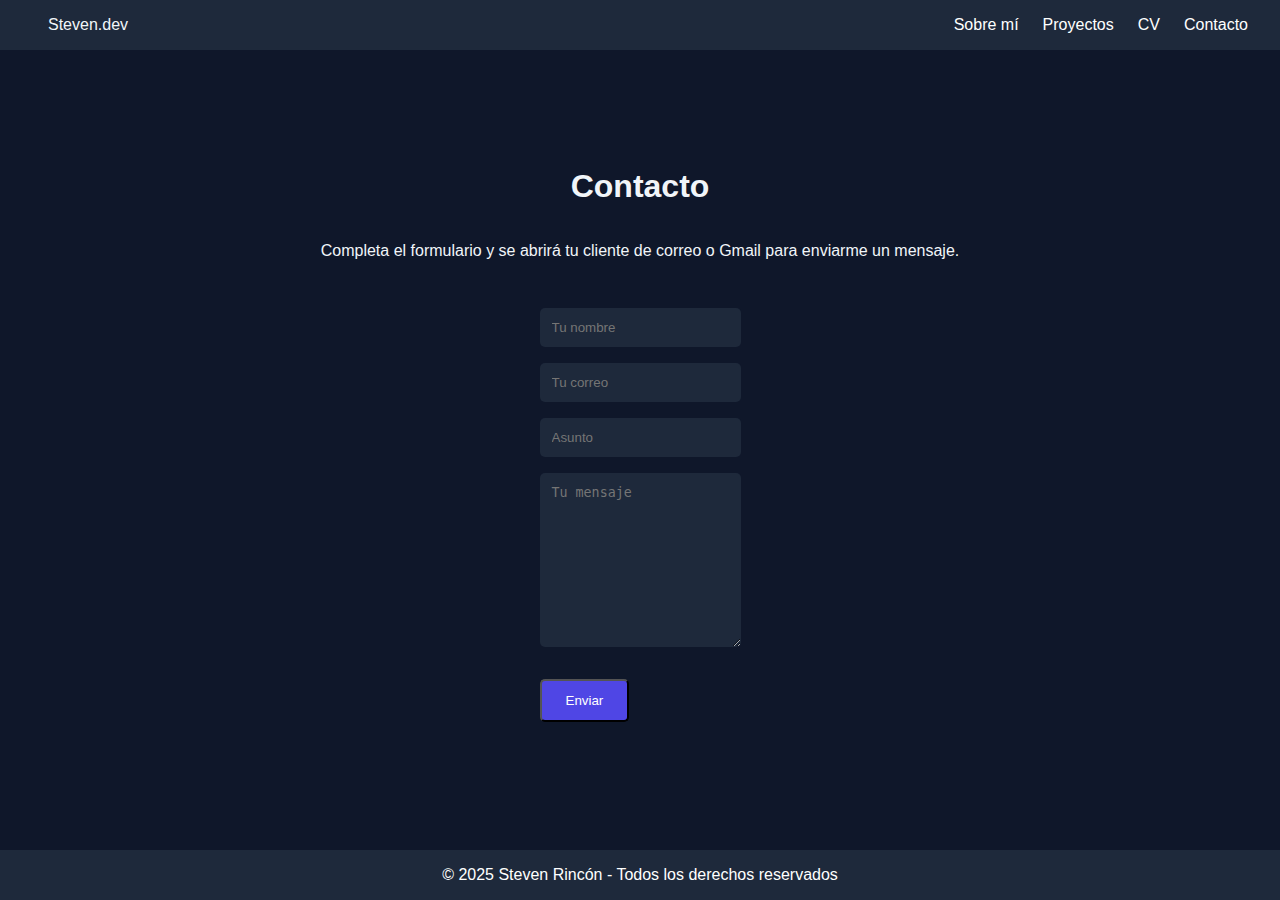
<file: contact.html>
<!DOCTYPE html> <!-- Documento HTML5 -->
<html lang="es"> <!-- Idioma principal -->

<head>
    <meta charset="UTF-8"> <!-- Soporte para caracteres especiales -->
    <meta name="viewport" content="width=device-width, initial-scale=1.0"> <!-- Diseño responsive -->
    <title>Contacto - Steven Rincón</title> <!-- Título en la pestaña -->
    <link rel="stylesheet" href="css/styles.css"> <!-- Estilos globales -->
</head>

<body>

<!-- ====== Encabezado ====== -->
<header>
    <nav>
        <a href="index.html" class="logo">Steven.dev</a>
        <div class="nav-links">
            <a href="about.html">Sobre mí</a>
            <a href="projects.html">Proyectos</a>
            <a href="cv.html">CV</a>
            <a href="contact.html" class="active">Contacto</a>
        </div>
    </nav>
</header>

<!-- ====== Contenido principal ====== -->
<main>
    <h1>Contacto</h1>
    <p>Completa el formulario y se abrirá tu cliente de correo o Gmail para enviarme un mensaje.</p>

    <!-- Formulario de contacto -->
    <form id="contact-form" class="contact-form">
        <input type="text" id="name" placeholder="Tu nombre" required> <!-- Campo nombre -->
        <input type="email" id="email" placeholder="Tu correo" required> <!-- Campo email -->
        <input type="text" id="subject" placeholder="Asunto" required> <!-- Campo asunto -->
        <textarea id="message" placeholder="Tu mensaje" required></textarea> <!-- Campo mensaje -->
        <button type="submit" class="btn">Enviar</button> <!-- Botón de envío -->
    </form>
</main>

<!-- ====== Pie de página ====== -->
<footer>
    &copy; 2025 Steven Rincón - Todos los derechos reservados
</footer>

<!-- ====== Script con detección inteligente ====== -->
<script>
document.getElementById('contact-form').addEventListener('submit', function(e) {
    e.preventDefault(); // Evita que el formulario recargue la página

    // ====== 1. Obtener valores del formulario ======
    const name = document.getElementById('name').value.trim();
    const email = document.getElementById('email').value.trim();
    const subject = document.getElementById('subject').value.trim();
    const message = document.getElementById('message').value.trim();

    // ====== 2. Dirección de destino (tu correo real) ======
    const to = "Stevenrm09@gmail.com";

    // ====== 3. Detectar si el usuario probablemente usa Gmail ======
    const ua = navigator.userAgent.toLowerCase();
    const isMobile = /android|iphone|ipad|ipod/.test(ua); // Detecta dispositivos móviles
    const prefersGmail = ua.includes("chrome") || ua.includes("crios") || ua.includes("fxios"); // Detecta navegadores comunes para Gmail

    // ====== 4. Construir enlaces ======
    // Enlace para Gmail web
    const gmailLink = `https://mail.google.com/mail/?view=cm&fs=1&to=${encodeURIComponent(to)}&su=${encodeURIComponent(subject)}&body=${encodeURIComponent(
        `Hola, soy ${name} (${email}):\n\n${message}`
    )}`;

    // Enlace para cliente de correo local
    const mailtoLink = `mailto:${to}?subject=${encodeURIComponent(subject)}&body=${encodeURIComponent(
        `Hola, soy ${name} (${email}):\n\n${message}`
    )}`;

    // ====== 5. Lógica de apertura ======
    if (prefersGmail || isMobile) {
        // Si es móvil o Chrome, abrir Gmail web en una nueva pestaña
        window.open(gmailLink, '_blank');
    } else {
        // Si no, abrir cliente de correo predeterminado
        window.location.href = mailtoLink;
    }
});
</script>

</body>
</html>
</file>
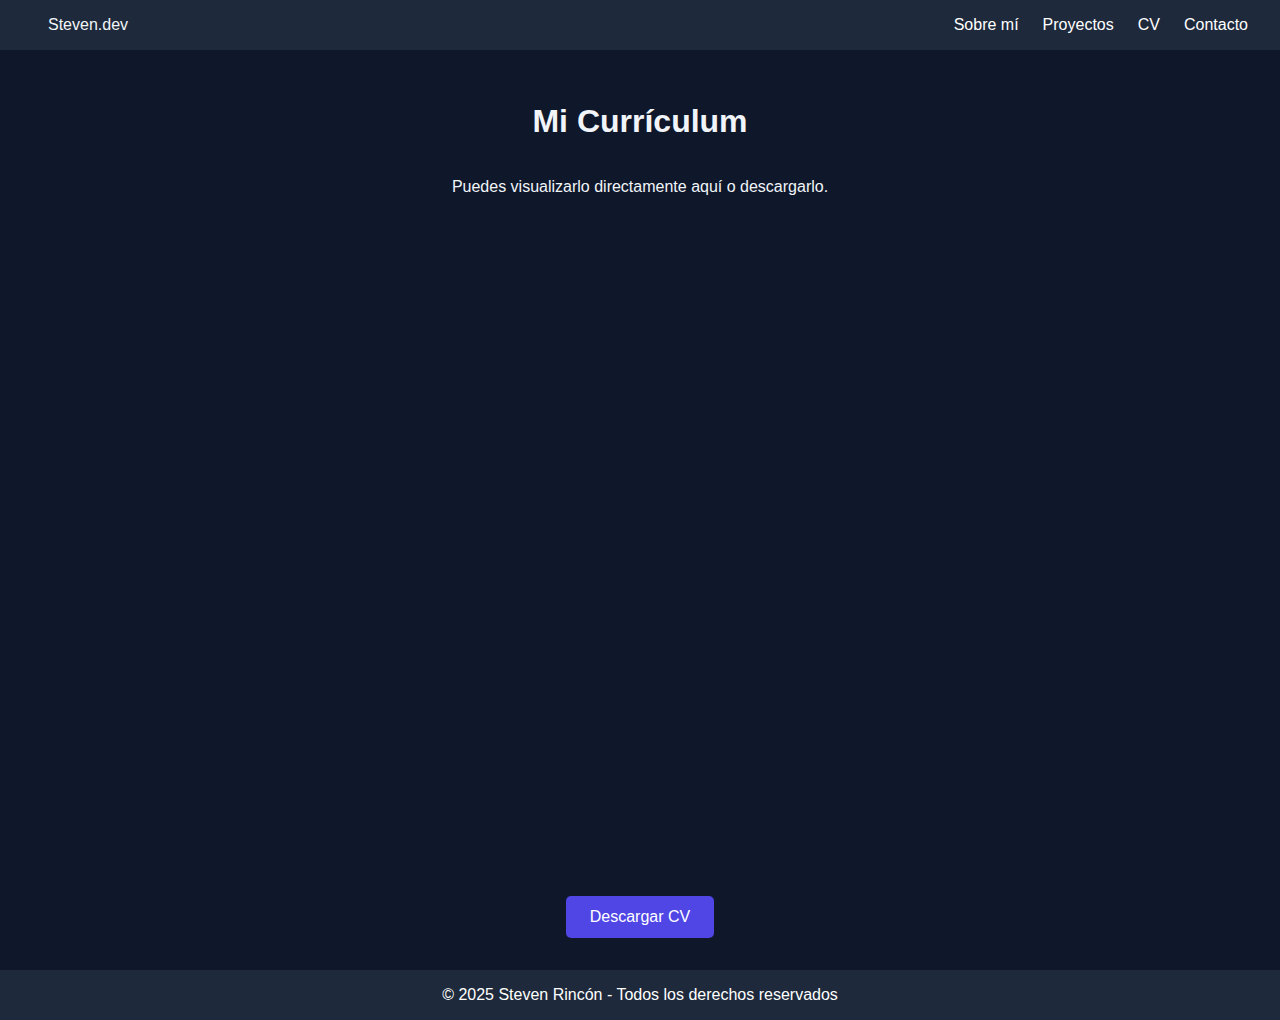
<file: cv.html>
<!DOCTYPE html> <!-- Documento HTML5 -->
<html lang="es">

<head>
    <meta charset="UTF-8"> <!-- Soporte para caracteres especiales -->
    <meta name="viewport" content="width=device-width, initial-scale=1.0"> <!-- Diseño responsive -->
    <title>CV - Steven Rincón</title> <!-- Título en la pestaña -->
    <link rel="stylesheet" href="css/styles.css"> <!-- Estilos globales -->
</head>

<body>

<!-- ====== Encabezado ====== -->
<header>
    <nav>
        <a href="index.html" class="logo">Steven.dev</a>
        <div class="nav-links">
            <a href="about.html">Sobre mí</a>
            <a href="projects.html">Proyectos</a>
            <a href="cv.html" class="active">CV</a>
            <a href="contact.html">Contacto</a>
        </div>
    </nav>
</header>

<!-- ====== Contenido principal ====== -->
<main>
    <h1>Mi Currículum</h1>
    <p>Puedes visualizarlo directamente aquí o descargarlo.</p>
    <div class="cv-container">
        <!-- El estilo ahora viene desde styles.css -->
        <iframe src="/assets/docs/CV_Steven_Rincon_Medina.pdf"
        title="Currículum de Steven Rincón en formato PDF"></iframe>
    </div>
    <a href="/assets/docs/CV_Steven_Rincon_Medina.pdf" download class="btn">Descargar CV</a>
</main>


<!-- ====== Pie de página ====== -->
<footer>
    &copy; 2025 Steven Rincón - Todos los derechos reservados
</footer>

<!-- ====== Script simple ====== -->
<script>
    console.log("CV cargado correctamente"); // Mensaje de control en consola
</script>

</body>
</html>
</file>
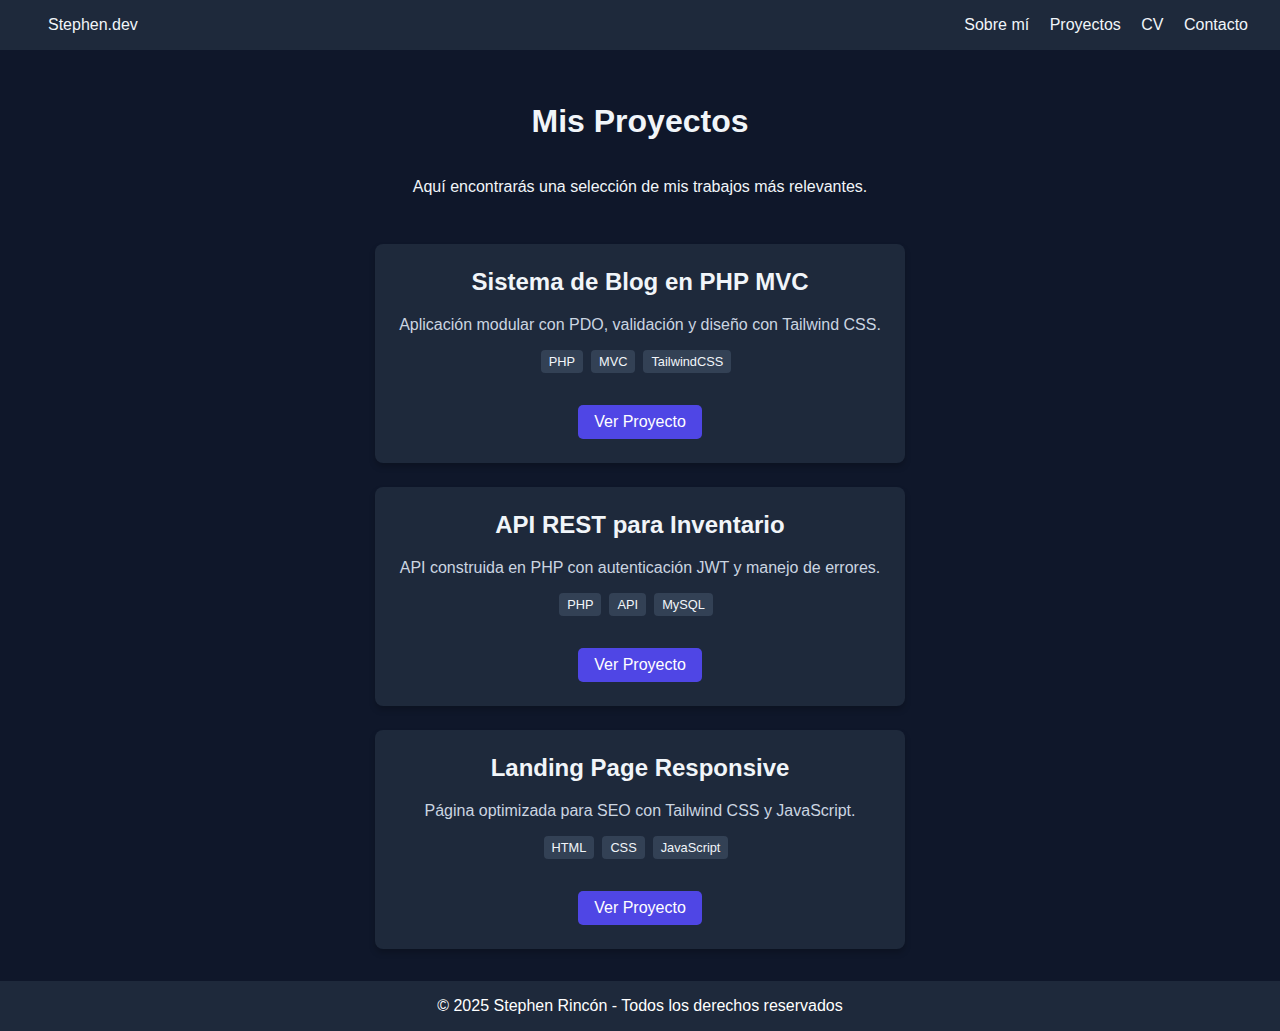
<file: projects.html>
<!DOCTYPE html>
<html lang="es">
<head>
    <meta charset="UTF-8">
    <meta name="viewport" content="width=device-width, initial-scale=1.0">
    <title>Proyectos - Stephen Rincón</title>
    <link rel="stylesheet" href="/css/style.css">
</head>
<body>

    <!-- ====== Encabezado ====== -->
    <header>
        <nav>
            <a href="index.html" class="logo">Stephen.dev</a>
            <div>
                <a href="about.html">Sobre mí</a>
                <a href="projects.html" class="active">Proyectos</a>
                <a href="cv.html">CV</a>
                <a href="contact.html">Contacto</a>
            </div>
        </nav>
    </header>

    <!-- ====== Contenido principal ====== -->
    <main>
        <h1>Mis Proyectos</h1>
        <p>Aquí encontrarás una selección de mis trabajos más relevantes.</p>

        <!-- Contenedor donde se inyectarán las tarjetas -->
        <div id="projects-container" class="projects-grid"></div>
    </main>

    <!-- ====== Footer ====== -->
    <footer>
        &copy; 2025 Stephen Rincón - Todos los derechos reservados
    </footer>

    <!-- ====== Script para cargar proyectos dinámicamente ====== -->
    <script>
        // Array de proyectos (puedes añadir más fácilmente)
        const projects = [
            {
                title: 'Sistema de Blog en PHP MVC',
                description: 'Aplicación modular con PDO, validación y diseño con Tailwind CSS.',
                link: 'https://github.com/stephen/blog-mvc',
                tags: ['PHP', 'MVC', 'TailwindCSS']
            },
            {
                title: 'API REST para Inventario',
                description: 'API construida en PHP con autenticación JWT y manejo de errores.',
                link: 'https://github.com/stephen/api-inventario',
                tags: ['PHP', 'API', 'MySQL']
            },
            {
                title: 'Landing Page Responsive',
                description: 'Página optimizada para SEO con Tailwind CSS y JavaScript.',
                link: 'https://github.com/stephen/landing-page',
                tags: ['HTML', 'CSS', 'JavaScript']
            }
        ];

        // Seleccionamos el contenedor
        const container = document.getElementById('projects-container');

        // Recorremos el array y creamos las tarjetas
        projects.forEach(project => {
            const card = document.createElement('div');
            card.className = 'project-card';

            card.innerHTML = `
                <h2>${project.title}</h2>
                <p>${project.description}</p>
                <div class="tags">
                    ${project.tags.map(tag => `<span class="tag">${tag}</span>`).join('')}
                </div>
                <a href="${project.link}" target="_blank" class="btn">Ver Proyecto</a>
            `;

            container.appendChild(card);
        });
    </script>

</body>
</html>
</file>
<file: css/styles.css>
/* ====== Estilos base y modo oscuro ====== */
html, body {
    height: 100%; /* Ocupa toda la altura de la ventana */
    margin: 0; /* Elimina márgenes por defecto */
}

body {
    display: flex; /* Activa flexbox */
    flex-direction: column; /* Coloca elementos en columna */
    background-color: #0f172a; /* Fondo oscuro */
    color: #f1f5f9; /* Texto claro */
    font-family: Arial, sans-serif;
}

/* ====== Barra de navegación ====== */
header {
    background-color: #1e293b; /* Fondo más oscuro */
    padding: 1rem 2rem;
}

nav {
    display: flex;
    justify-content: space-between;
    align-items: center;
}

nav a {
    color: #f1f5f9;
    text-decoration: none;
    margin-left: 1rem;
}

nav a:hover {
    color: #818cf8; /* Hover en enlaces */
}

/* ====== Contenido principal ====== */
main {
    flex: 1; /* Ocupa todo el espacio disponible */
    display: flex;
    flex-direction: column;
    align-items: center;
    justify-content: center;
    text-align: center;
    padding: 2rem;
}

main img {
    width: 150px;
    height: 150px;
    border-radius: 50%; /* Imagen circular */
    object-fit: cover;
    margin-bottom: 1rem;
}

.btn {
    display: inline-block;
    background-color: #4f46e5;
    color: white;
    padding: 0.75rem 1.5rem;
    border-radius: 5px;
    text-decoration: none;
    margin-top: 1rem;
}

.btn:hover {
    background-color: #4338ca;
}

/* ====== Footer anclado ====== */
footer {
    background-color: #1e293b;
    color: white;
    text-align: center;
    padding: 1rem;
}

/* ====== Grid de proyectos ====== */
.projects-grid {
    display: grid;
    grid-template-columns: repeat(auto-fit, minmax(280px, 1fr));
    gap: 1.5rem;
    margin-top: 2rem;
}

/* ====== Tarjeta de proyecto ====== */
.project-card {
    background-color: #1e293b;
    padding: 1.5rem;
    border-radius: 8px;
    box-shadow: 0 4px 6px rgba(0,0,0,0.2);
}

.project-card h2 {
    margin-top: 0;
    color: #f1f5f9;
}

.project-card p {
    color: #cbd5e1;
}

.tags {
    margin: 0.5rem 0 1rem;
}

.tag {
    display: inline-block;
    background-color: #334155;
    color: #f1f5f9;
    padding: 0.25rem 0.5rem;
    border-radius: 4px;
    font-size: 0.8rem;
    margin-right: 0.5rem;
}

.project-card .btn {
    background-color: #4f46e5;
    color: white;
    padding: 0.5rem 1rem;
    border-radius: 5px;
    text-decoration: none;
}

.project-card .btn:hover {
    background-color: #4338ca;
}
/* Ajuste de navegación en móviles */
.nav-links {
    display: flex;
    flex-wrap: wrap;
    gap: 0.5rem;
}

@media (max-width: 600px) {
    nav {
        flex-direction: column;
        align-items: flex-start;
    }
    .nav-links {
        flex-direction: column;
        width: 100%;
    }
    main img {
        width: 120px;
        height: 120px;
    }
}

/* Grid responsive para proyectos */
.projects-grid {
    display: grid;
    grid-template-columns: repeat(auto-fit, minmax(280px, 1fr));
    gap: 1.5rem;
    margin-top: 2rem;
    width: 100%;
    padding: 0 1rem;
}

.project-card {
    background-color: #1e293b;
    padding: 1.5rem;
    border-radius: 8px;
    box-shadow: 0 4px 6px rgba(0,0,0,0.2);
}

.project-card h2 {
    margin-top: 0;
    color: #f1f5f9;
}

.project-card p {
    color: #cbd5e1;
}

.tags {
    margin: 0.5rem 0 1rem;
}

.tag {
    display: inline-block;
    background-color: #334155;
    color: #f1f5f9;
    padding: 0.25rem 0.5rem;
    border-radius: 4px;
    font-size: 0.8rem;
    margin-right: 0.5rem;
}

.project-card .btn {
    background-color: #4f46e5;
    color: white;
    padding: 0.5rem 1rem;
    border-radius: 5px;
    text-decoration: none;
}

.project-card .btn:hover {
    background-color: #4338ca;
}
/* ====== Sección Sobre mí ====== */
.about-section {
    display: flex;
    flex-wrap: wrap;
    gap: 1.5rem;
    align-items: center;
    justify-content: center;
    max-width: 900px;
    margin: 2rem auto;
    text-align: left;
}

.about-section img {
    width: 200px;
    height: 200px;
    border-radius: 50%;
    object-fit: cover;
}

/* ====== CV ====== */
.cv-container {
    margin: 2rem auto;
    max-width: 900px;
}

/* ====== Formulario de contacto ====== */
.contact-form {
    display: flex;
    flex-direction: column;
    gap: 1rem;
    max-width: 500px;
    margin: 2rem auto;
}

.contact-form input,
.contact-form textarea {
    padding: 0.75rem;
    border: none;
    border-radius: 5px;
    background-color: #1e293b;
    color: #f1f5f9;
}

.contact-form textarea {
    resize: vertical;
    min-height: 150px;
}

.contact-form button {
    align-self: flex-start;
}

/* ====== Responsividad ====== */
@media (max-width: 600px) {
    .about-section {
        flex-direction: column;
        text-align: center;
    }
    .about-section img {
        width: 150px;
        height: 150px;
    }
}
/* ====== Contenedor del CV ======
   - Centra y limita el ancho del iframe que muestra el PDF
   - Mantiene consistencia con el diseño general del portafolio
*/
.cv-container {
    margin: 2rem auto;       /* Centra el contenedor y añade espacio vertical */
    max-width: 900px;        /* Limita el ancho máximo para buena legibilidad */
}

/* ====== Iframe del CV ======
   - Muestra el PDF embebido sin bordes
   - Ocupa todo el ancho disponible del contenedor
   - Altura fija para que sea visible sin scroll excesivo
*/
.cv-container iframe {
    width: 100%;             /* Ocupa todo el ancho del contenedor */
    height: 600px;           /* Altura fija para buena visualización */
    border: none;            /* Elimina el borde por defecto del iframe */
}
/* Estado normal de los enlaces */
.nav-links a {
    color: #ffffff; /* Color original */
    text-decoration: none;
    transition: color 0.3s ease; /* Animación suave */
}

/* Hover para escritorio */
.nav-links a:hover {
    color: #00bcd4; /* Color al pasar el mouse */
}

/* ===== Estilos para móviles ===== */
@media (max-width: 768px) {
    /* Simular hover con active/focus en móviles */
    .nav-links a:active,
    .nav-links a:focus {
        color: #00bcd4; /* Color al tocar */
    }

    /* Asegurar que vuelva al color original */
    .nav-links a {
        color: #ffffff;
    }
}
</file>
<file: css/style.css>
/* ====== Estilos base y modo oscuro ====== */
html, body {
    height: 100%; /* Ocupa toda la altura de la ventana */
    margin: 0; /* Elimina márgenes por defecto */
}

body {
    display: flex; /* Activa flexbox */
    flex-direction: column; /* Coloca elementos en columna */
    background-color: #0f172a; /* Fondo oscuro */
    color: #f1f5f9; /* Texto claro */
    font-family: Arial, sans-serif;
}

/* ====== Barra de navegación ====== */
header {
    background-color: #1e293b; /* Fondo más oscuro */
    padding: 1rem 2rem;
}

nav {
    display: flex;
    justify-content: space-between;
    align-items: center;
}

nav a {
    color: #f1f5f9;
    text-decoration: none;
    margin-left: 1rem;
}

nav a:hover {
    color: #818cf8; /* Hover en enlaces */
}

/* ====== Contenido principal ====== */
main {
    flex: 1; /* Ocupa todo el espacio disponible */
    display: flex;
    flex-direction: column;
    align-items: center;
    justify-content: center;
    text-align: center;
    padding: 2rem;
}

main img {
    width: 150px;
    height: 150px;
    border-radius: 50%; /* Imagen circular */
    object-fit: cover;
    margin-bottom: 1rem;
}

.btn {
    display: inline-block;
    background-color: #4f46e5;
    color: white;
    padding: 0.75rem 1.5rem;
    border-radius: 5px;
    text-decoration: none;
    margin-top: 1rem;
}

.btn:hover {
    background-color: #4338ca;
}

/* ====== Footer anclado ====== */
footer {
    background-color: #1e293b;
    color: white;
    text-align: center;
    padding: 1rem;
}

/* ====== Grid de proyectos ====== */
.projects-grid {
    display: grid;
    grid-template-columns: repeat(auto-fit, minmax(280px, 1fr));
    gap: 1.5rem;
    margin-top: 2rem;
}

/* ====== Tarjeta de proyecto ====== */
.project-card {
    background-color: #1e293b;
    padding: 1.5rem;
    border-radius: 8px;
    box-shadow: 0 4px 6px rgba(0,0,0,0.2);
}

.project-card h2 {
    margin-top: 0;
    color: #f1f5f9;
}

.project-card p {
    color: #cbd5e1;
}

.tags {
    margin: 0.5rem 0 1rem;
}

.tag {
    display: inline-block;
    background-color: #334155;
    color: #f1f5f9;
    padding: 0.25rem 0.5rem;
    border-radius: 4px;
    font-size: 0.8rem;
    margin-right: 0.5rem;
}

.project-card .btn {
    background-color: #4f46e5;
    color: white;
    padding: 0.5rem 1rem;
    border-radius: 5px;
    text-decoration: none;
}

.project-card .btn:hover {
    background-color: #4338ca;
}
</file>
